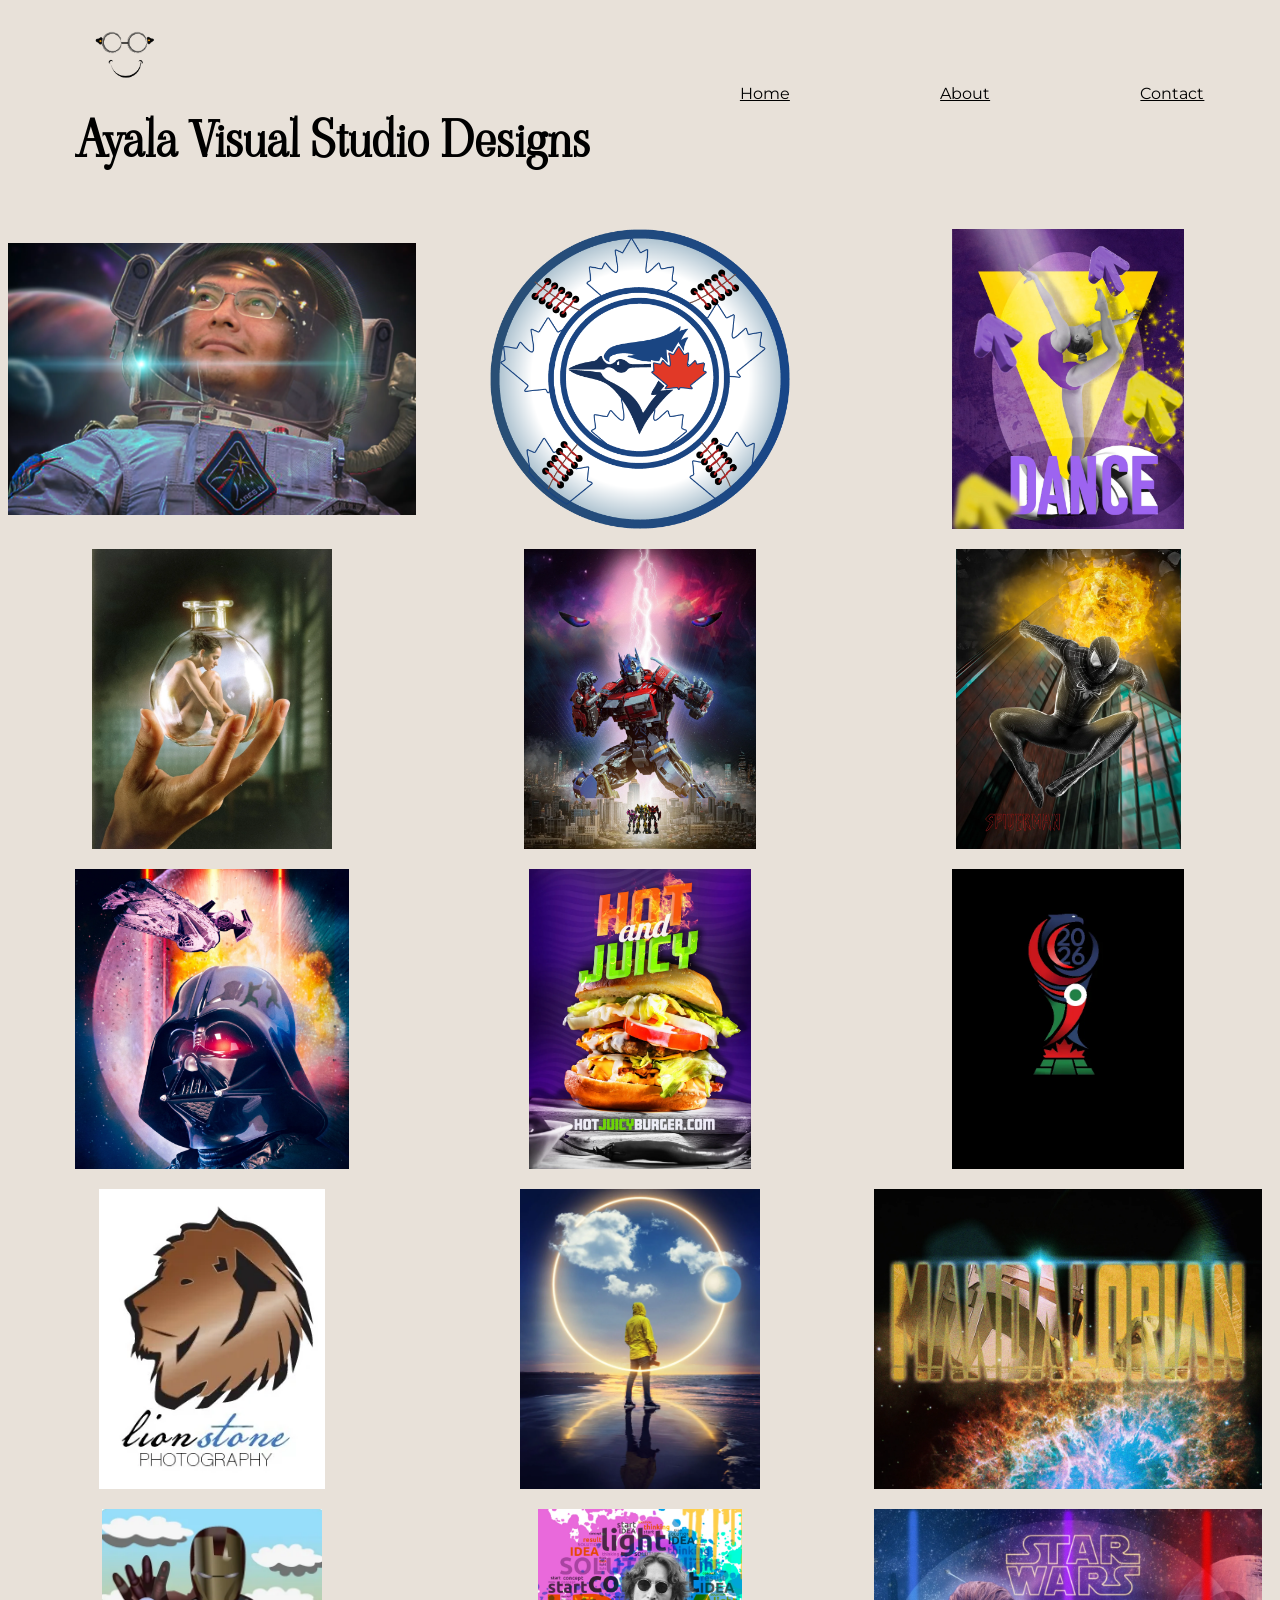
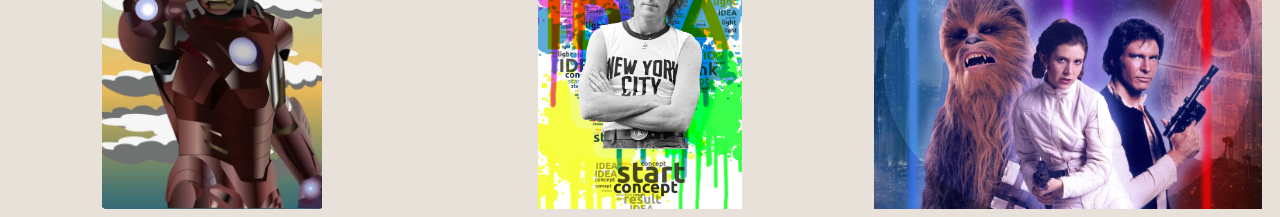
<file: index.html>
<!DOCTYPE html>
<html lang="en">
<head>
    <meta charset="UTF-8">
    <meta name="viewport" content="width=device-width, initial-scale=1.0">
    <link rel="preconnect" href="https://fonts.googleapis.com">
<link rel="preconnect" href="https://fonts.gstatic.com" crossorigin>
<link href="https://fonts.googleapis.com/css2?family=Archivo+Black&family=Asap:ital,wght@0,100..900;1,100..900&family=League+Spartan:wght@100..900&family=Montserrat:ital,wght@0,100..900;1,100..900&family=Open+Sans:ital,wght@0,300..800;1,300..800&family=Roboto:ital,wght@0,100..900;1,100..900&family=Viaoda+Libre&display=swap" rel="stylesheet">
    <title>Daniel's Design Collection</title>
    <link rel="stylesheet" href="style.css
    ">
</head>
<body>
    <nav class="nav-container">
        <div class="brand">
        <img src="logo.png" alt="" width="100px" >
         <h1>Ayala Visual Studio Designs</h1>
        </div>
       
       <a href="index.html">Home</a>
       <a href="about.html">About</a>
       <a href="contact.html">Contact</a>
    </nav>



    <section class="portfolio-grid">

    <div class="work"><img src="work1.webp" alt="Me as an austronaught"></div>
    <div class="work"><img src="BlueJ_logo.png" alt="Blue jays team my_logo"></div>
    <div class="work"><img src="work3.webp" alt="ballerina"></div>

    <div class="work"><img src="work4.webp" alt="girl inside a bottle"></div>
    <div class="work"><img src="work5.webp" alt=""></div>
    <div class="work"><img src="work6.webp" alt="spiderman in Black"></div>

    <div class="work"><img src="work7.webp" alt="Darth Vader"></div>
    <div class="work"><img src="work8.webp" alt="Yummy burger"></div>
    <div class="work"><img src="work9.webp" alt="world cup logo"></div>

    <div class="work"><img src="work10.webp" alt="photography logo lion"></div>
    <div class="work"><img src="work11.webp" alt="photographer"></div>
    <div class="work"><img src="work12.webp" alt=""></div>

    <div class="work"><img src="work13.webp" alt="Iron Man"></div>
    <div class="work"><img src="work14.webp" alt="John Lennon"></div>
    <div class="work"><img src="work15.webp" alt=""></div>


</section>
</body>
</html>
</file>
<file: style.css>
body {
     background-color:  #e8e1d9;
     font-family:  "Montserrat", sans-serif;
    
}


h1 {
    font-family: "Viaoda Libre", serif;
    text-align: center;
    font-size: 3rem;
    color: black;
    margin: 0;
    position: relative;
    top: -5px;
}

a {
    color: black;
}


.nav-container {
    display: flex;
    align-items: center;
    justify-content: space-around;
    gap: 15px;
    
    
}

.portfolio-grid {
    display: grid;
    grid-template-columns: repeat(3, 1fr);
    gap: 20px;
    margin-top: 50px;
}

.work {
    height: 300px;
    border-radius: 10px;
    overflow: hidden;
}

.work img {
    width: 100%;
    height: 100%;
    object-fit: contain;
}

.about-me {
    max-width: 800px;
    margin: 50px auto;
    padding: 20px;
}

.about-me h2 {
    font-family: "Viaoda Libre", serif;
    font-size: 2.5rem;
    margin-bottom: 20px;
}

.about-me p {
    font-family: "Montserrat", sans-serif;
    line-height: 1.8;
    margin-bottom: 20px;
}

.contactme {
    
    font-family: "Montserrat", sans-serif;
    line-height: 1.8;
    margin-bottom: 20px;
    text-align: center;
    margin-top: 3rem;
    font-size: 3.5rem;
}


@media (max-width: 900px) {
    .portfolio-grid {
        grid-template-columns: repeat(2, 1fr);
    }
}

@media (max-width: 600px) {
    .portfolio-grid {
        grid-template-columns: 1fr;
    }
}
</file>
